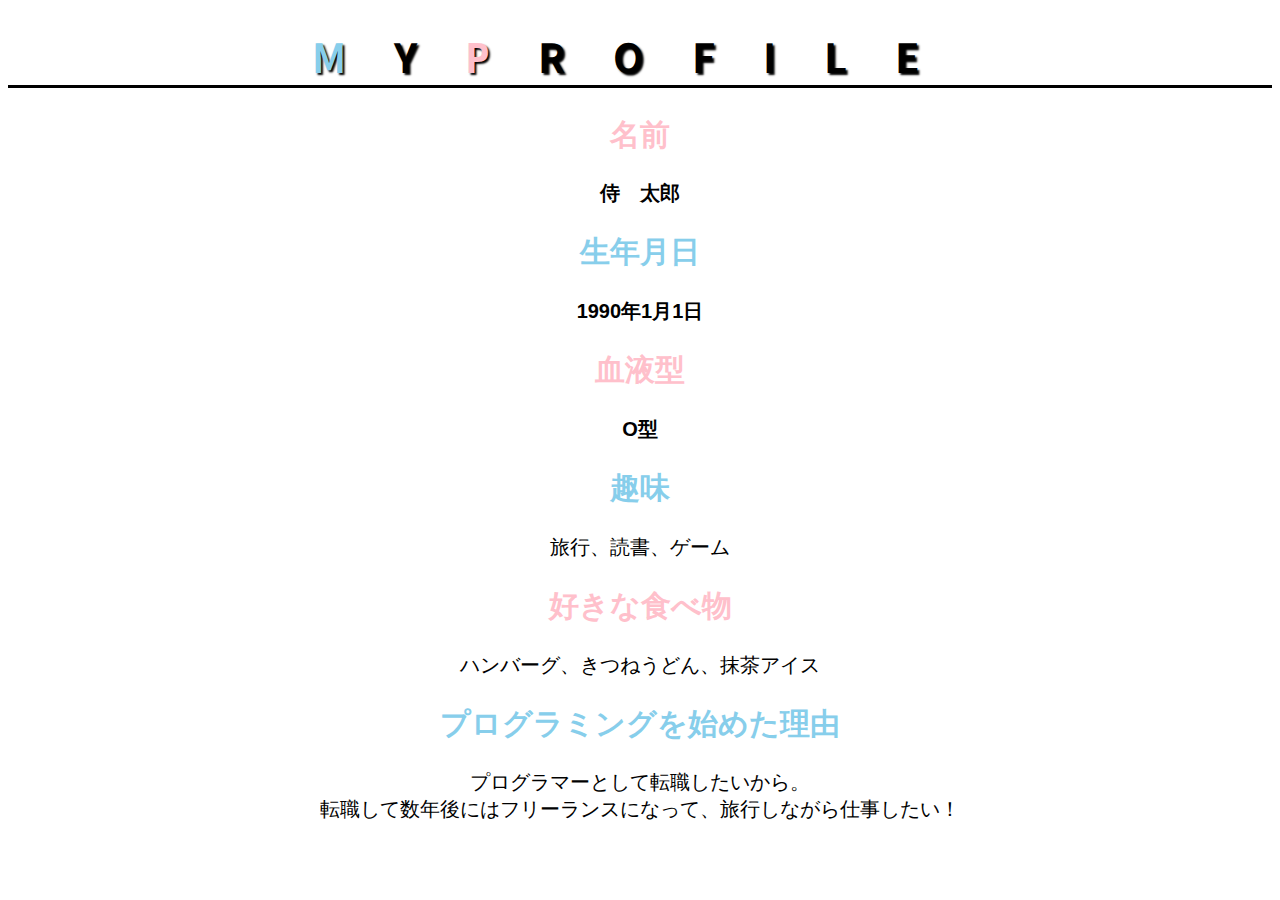
<file: kadai_014/kadai_014.html>
<!DOCTYPE html>
<html>
  <head>
    <title>14章課題</title>
    <meta name="description" contet="このページは14章課題です。">
    <meta charset="utf-8">
    <link rel="stylesheet" href="style.css">
    <link rel="preconnect" href="https://fonts.googleapis.com">
    <link rel="preconnect" href="https://fonts.gstatic.com" crossorigin>
    <link href="https://fonts.googleapis.com/css2?family=Josefin+Sans&family=Noto+Sans+JP&display=swap" rel="stylesheet">
  </head>
  <body>
    <h1 class="google-fonts"><span class="m">M</span>Y<samp class="p">P</samp>ROFILE</h1>
    <h2 class="p">名前</h2>
    <p class="b">侍　太郎</p>
    <h2 class="m">生年月日</h2>
    <p class="b">1990年1月1日</p>
    <h2 class="p">血液型</h2>
    <p class="b">O型</p>
    <h2 class="m">趣味</h2>
    <p>旅行、読書、ゲーム</p>
    <h2 class="p">好きな食べ物</h2>
    <p>ハンバーグ、きつねうどん、抹茶アイス</p>
    <h2 class="m">プログラミングを始めた理由</h2>
    <p>プログラマーとして転職したいから。
      <br>転職して数年後にはフリーランスになって、旅行しながら仕事したい！</p>


  </body>
</html>
</file>
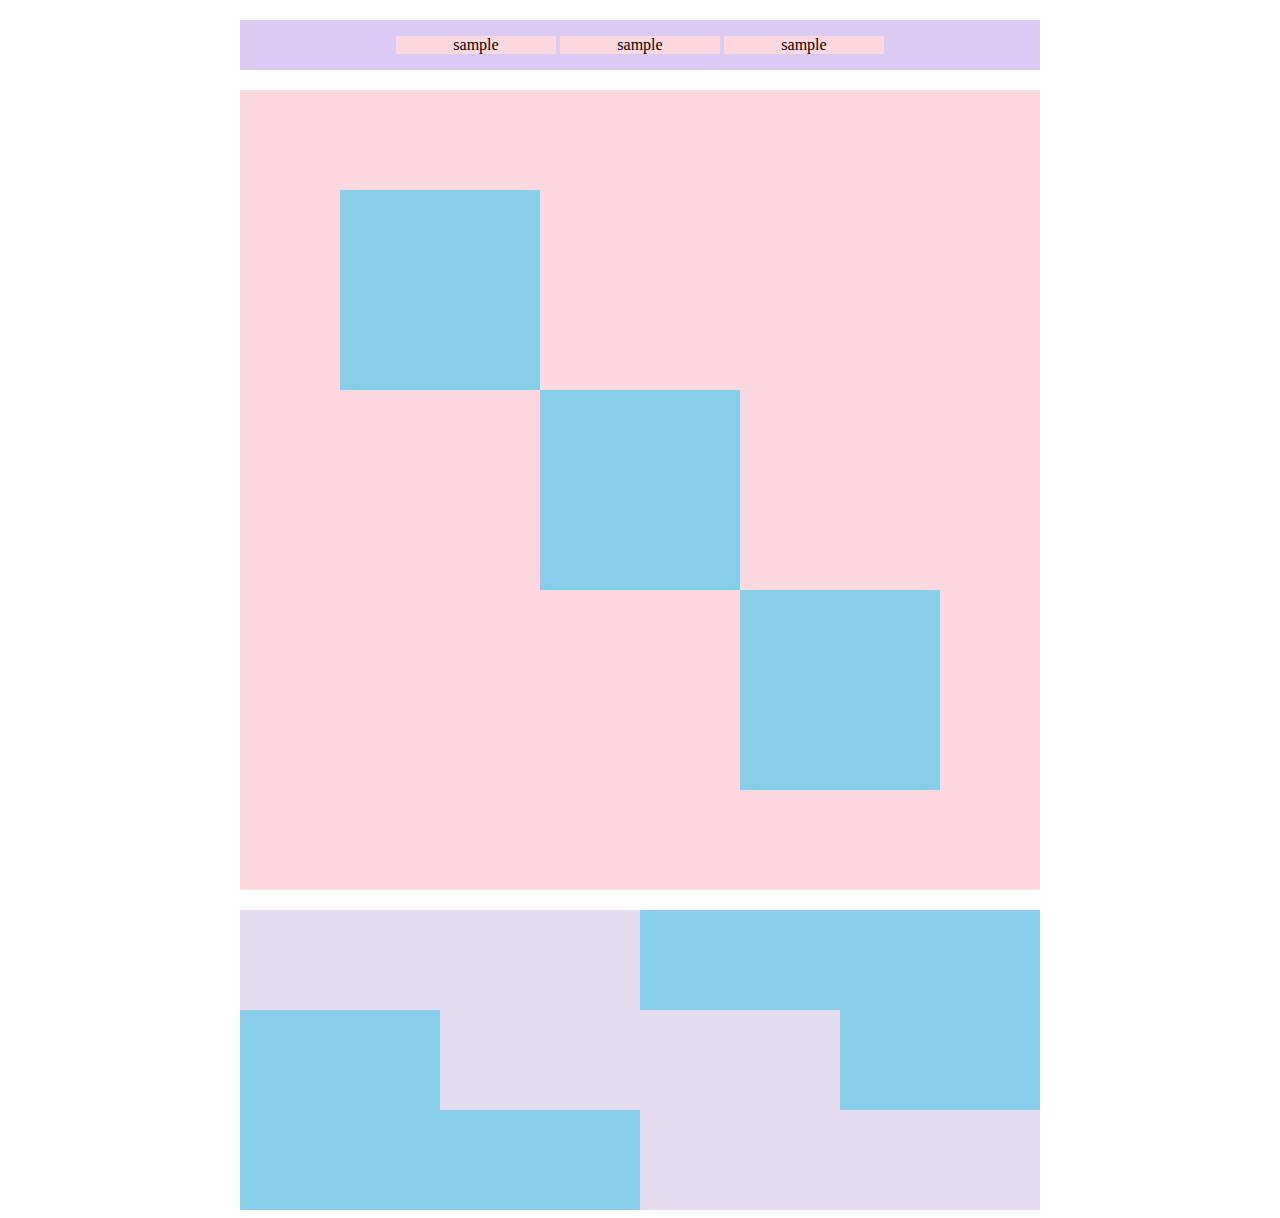
<file: kadai_018/kadai_018.html>
<!DOCTYPE html>
<html>
  <head>
    <title>18章課題</title>
    <meta name="description" content="このページは18章課題です。">
    <meta charset="utf-8">
    <link rel="stylesheet" href="style.css">
  </head>
  <body>
    <div id="top">
      <p class="top-child">sample</p>
      <p class="top-child">sample</p>
      <p class="top-child">sample</p>
    </div>
    <div id="middle">
      <div id="middle-child01"></div>
      <div id="middle-child02"></div>
      <div id="middle-child03"></div>
    </div>
    <div id="bottom">
      <div id="bottom-child01"></div>
      <div id="bottom-child02"></div>
      <div id="bottom-child03"></div>
    </div>
  </body>
</html>
</file>
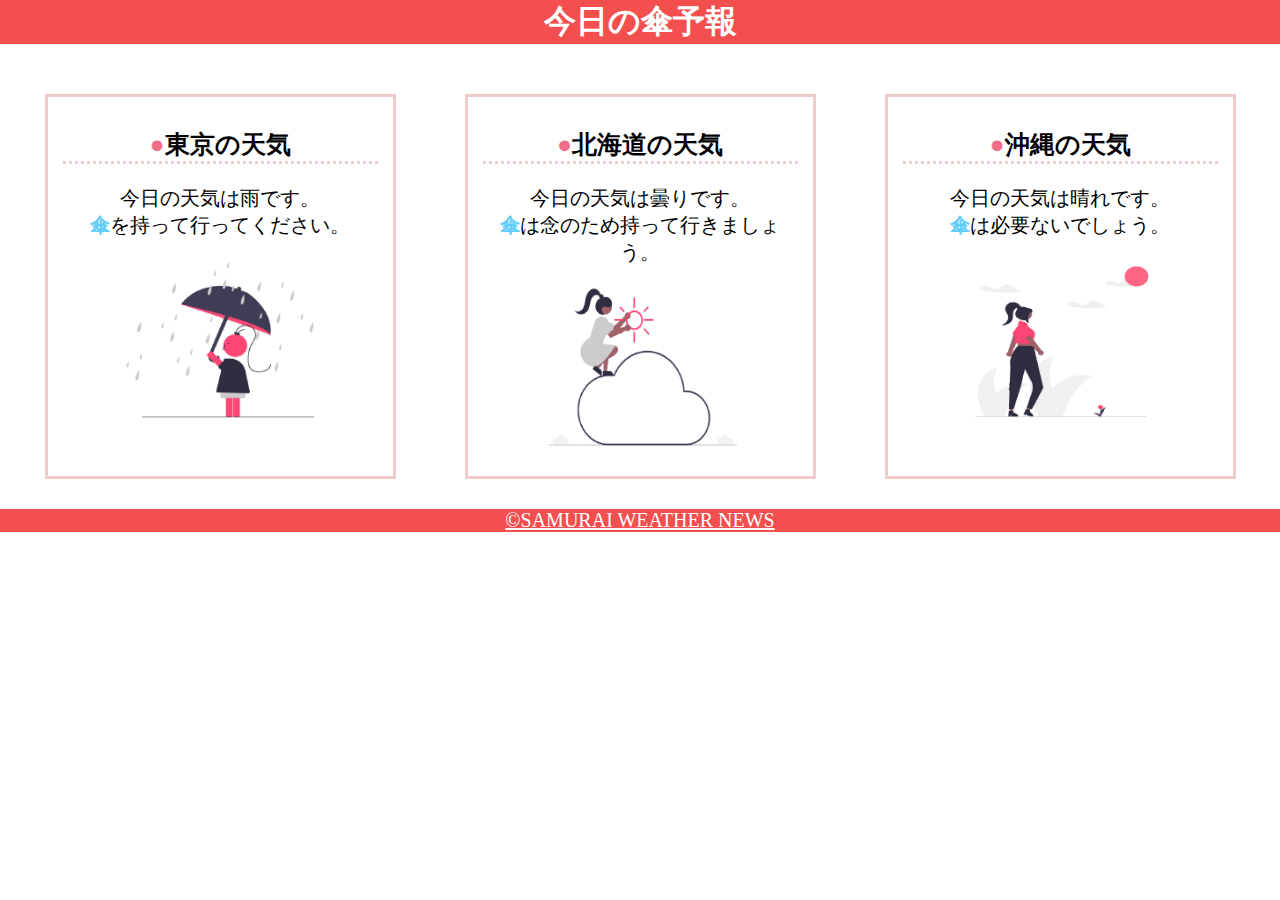
<file: kadai_022/kadai_022.html>
<!DOCTYPE html>
<html>
  <head>
    <title>22章課題</title>
    <meta name="description" content="このページは22章課題です。">
    <meta charset="utf-8">
    <meta name="viewport" content="width=device-width, initial-scale=1.0">
    <link rel="stylesheet" href="style.css">
  </head>
  <body>
    <header>
      <h1>今日の傘予報</h1>
    </header>
    <main>
      <div id="parent">
        <div class="contents">
          <h2>東京の天気</h2>
          <p>今日の天気は雨です。</p>
          <p>傘を持って行ってください。</p>
          <img src="images/rainy.png">
        </div>
        <div class="contents">
          <h2>北海道の天気</h2>
          <p>今日の天気は曇りです。</p>
          <p>傘は念のため持って行きましょう。</p>
          <img src="images/cloudy.png">
        </div>
        <div class="contents">
          <h2>沖縄の天気</h2>
          <p>今日の天気は晴れです。</p>
          <p>傘は必要ないでしょう。</p>
          <img src="images/sunny.png">
        </div>
      </div>
    </main>
    <footer>
      <a href="https://www.sejuku.net/corp/">&copy;SAMURAI WEATHER NEWS</a>
    </footer>
  </body>
</html>
</file>
<file: kadai_014/style.css>
html {
  font-size: 20px;
}
body {
  font-family: "Arial", "Meiryo", sans-serif;
  text-align: center;
}
h1 {
  font-size: 2em;
  letter-spacing: 1.2em;
  border-bottom: solid;
  text-shadow: 2px 2px 2px black;
}
.google-fonts {
  font-family: 'Josefin Sans', sans-serif;
font-family: 'Noto Sans JP', sans-serif;
}
.m {
  color: skyblue;
}
.p {
  color: rgb(255,192,203);
}
.b {
  font-weight: bold;
}
</file>
<file: kadai_018/style.css>
#top {
  width: 800px;
  background-color: #dcc9f4;
  margin-top: 20px;
  margin-bottom: 20px;
  margin-left: auto;
  margin-right: auto;
  text-align: center; 
}
.top-child {
  display: inline-block;
    width: 20%;
    height: 20%;
    background-color:#ffd9df
}

#middle {
  position: relative;
  width: 800px;
  height: 800px;
  margin-top: 20px;
  margin-bottom: 20px;
  margin-left: auto;
  margin-right: auto;
  background-color: #ffd9df;
}
#middle-child01 {
  width: 200px;
  height: 200px;
  background-color: #87ceeb;
  position: absolute;
  top: 100px;
  left: 100px;
  }
  #middle-child02 {
    width: 200px;
    height: 200px;
    background-color: #87ceeb;
    position: absolute;
    top: 300px;
    left: 300px;
    }
    #middle-child03 {
      width: 200px;
      height: 200px;
      background-color: #87ceeb;
      position: absolute;
      top: 500px;
      left: 500px;
    }

#bottom {
  position: relative;
  width: 800px;
  height: 300px;
  margin-left: auto;
  margin-right: auto;
  background-color: #87ceeb;
}
#bottom-child01 {
width: 400px;
height: 100px;
background-color: #e5dcf0;
}
#bottom-child02 {
  width: 400px;
  height: 100px;
  background-color: #e5dcf0;
  position: absolute;
  top: 100px;
  left: 200px;
  }
  #bottom-child03 {
    width: 400px;
    height: 100px;
    background-color: #e5dcf0;
    position: absolute;
    top: 200px;
    left: 400px;
    }
</file>
<file: kadai_022/style.css>
body {
  margin: 0;
} 

p {
  margin: 0;
  font-size: 20px;
}

h1 {
  margin: 0;
  color: rgb(255, 255, 255);
}

a {
  font-size: 20px;
  color: rgb(255, 255, 255);
}

header {
  margin-bottom: 20px;
  background-color:  rgb(244, 79, 79);
  text-align: center;
}

main {
  padding: 10px;
}

#parent {
  display: flex;
  justify-content: space-around;
}

.contents {
	border: 3px solid rgb(238, 204, 204);
	flex-basis: 25%;
	padding: 10px 15px;
	margin: 20px 0;
	text-align: center;
}

h2 {
  font-size: 25px;
  border-bottom: 3px dotted rgb(238, 204, 204);
}

h2::before {
  content: "●";
  color: rgb(239, 111, 139);
}

.contents p:nth-of-type(2)::first-letter {
  font-weight: bold;
  color: rgb(97, 206, 249);
}

.contents img {
  margin: 10px 0px;
  width: 70%;
}

footer {
  background-color: rgb(244, 79, 79);
  text-align: center;
}

a:visited {
  color: rgb(193, 234, 251);
}

a:hover {
  color: rgb(245, 178, 168);
}

@media screen and (max-width: 768px) {
  h2 {font-size: 30px;}
  p {font-size: 25px;}
  #parent {display: block;}
}
</file>
